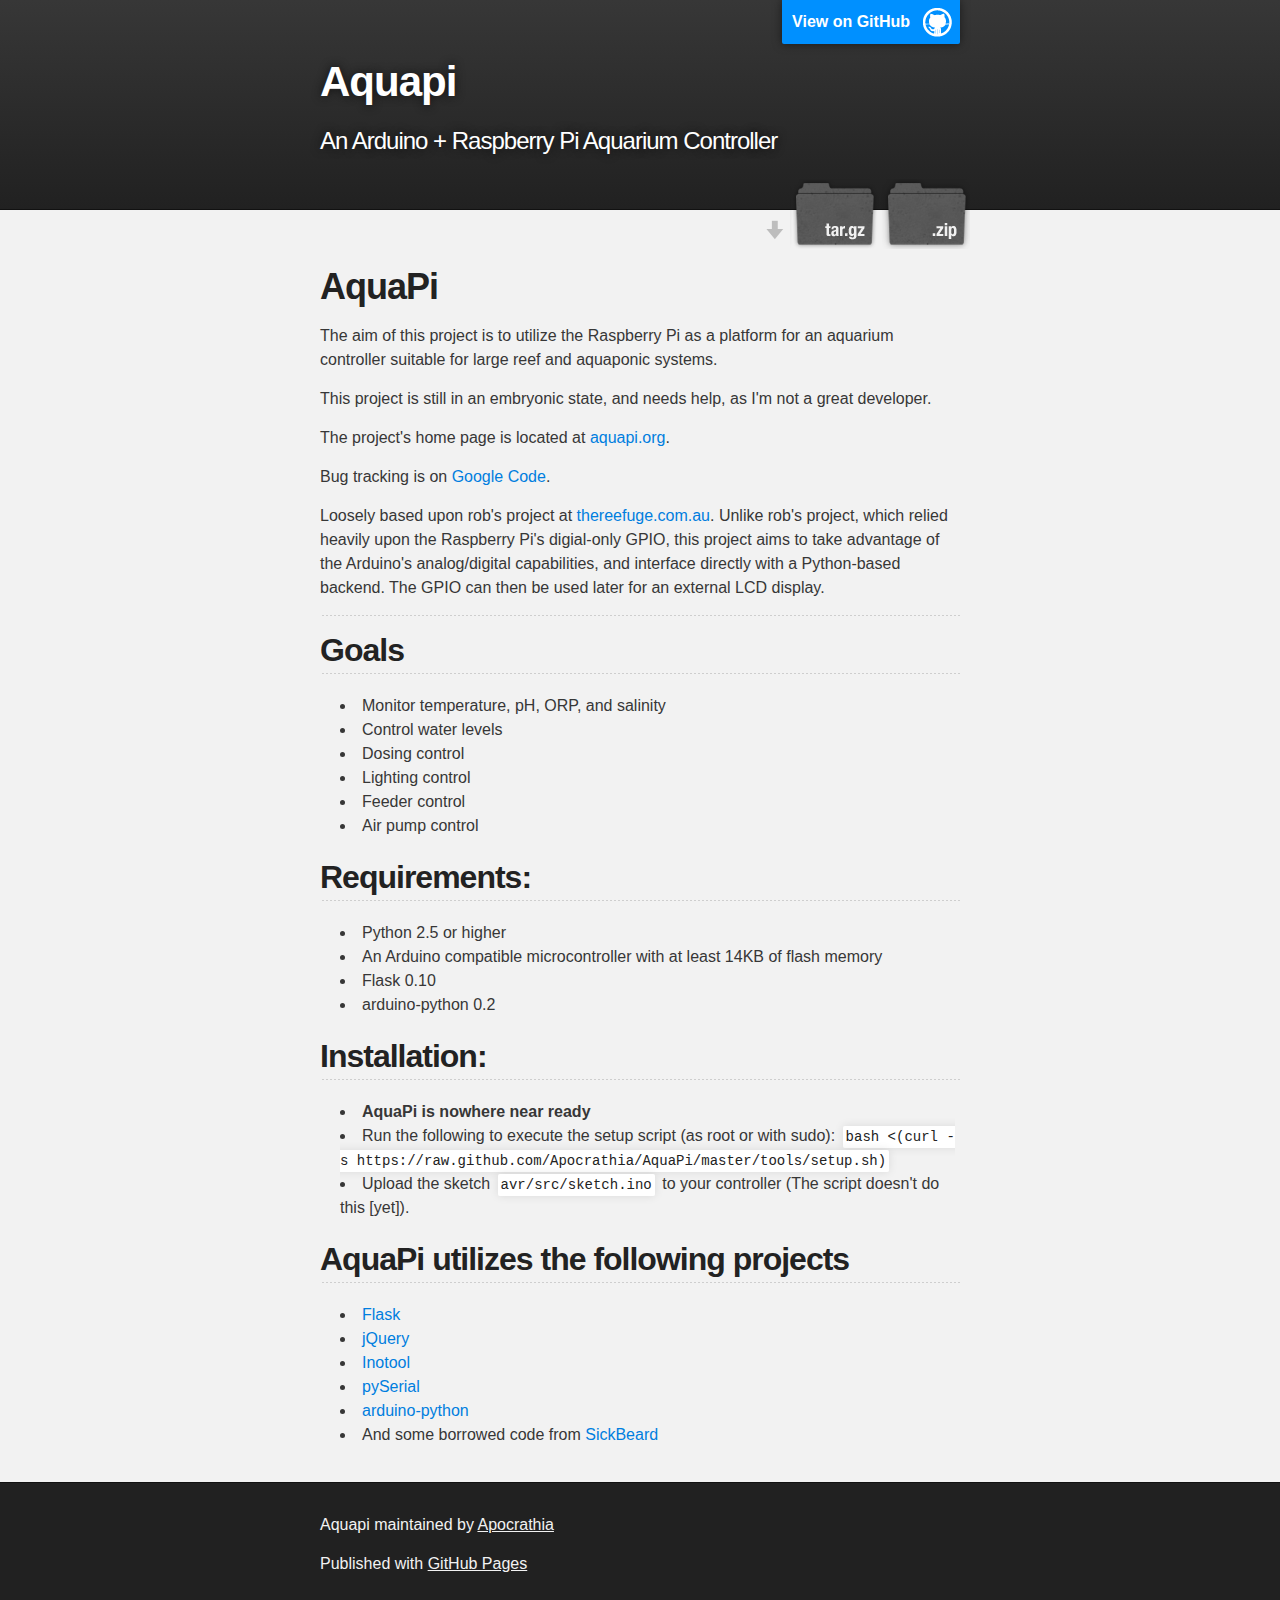
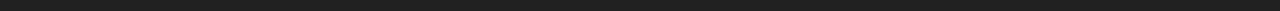
<file: index.html>
<!DOCTYPE html>
<html>

  <head>
    <meta charset='utf-8' />
    <meta http-equiv="X-UA-Compatible" content="chrome=1" />
    <meta name="description" content="Aquapi : An Arduino + Raspberry Pi Aquarium Controller" />

    <link rel="stylesheet" type="text/css" media="screen" href="stylesheets/stylesheet.css">

    <title>Aquapi</title>
  </head>

  <body>

    <!-- HEADER -->
    <div id="header_wrap" class="outer">
        <header class="inner">
          <a id="forkme_banner" href="https://github.com/Apocrathia/AquaPi">View on GitHub</a>

          <h1 id="project_title">Aquapi</h1>
          <h2 id="project_tagline">An Arduino + Raspberry Pi Aquarium Controller</h2>

            <section id="downloads">
              <a class="zip_download_link" href="https://github.com/Apocrathia/AquaPi/zipball/master">Download this project as a .zip file</a>
              <a class="tar_download_link" href="https://github.com/Apocrathia/AquaPi/tarball/master">Download this project as a tar.gz file</a>
            </section>
        </header>
    </div>

    <!-- MAIN CONTENT -->
    <div id="main_content_wrap" class="outer">
      <section id="main_content" class="inner">
        <h1>
<a name="aquapi" class="anchor" href="#aquapi"><span class="octicon octicon-link"></span></a>AquaPi</h1>

<h1></h1>

<p>The aim of this project is to utilize the Raspberry Pi as a platform for an aquarium controller suitable for large reef and aquaponic systems.</p>

<p>This project is still in an embryonic state, and needs help, as I'm not a great developer.</p>

<p>The project's home page is located at <a href="http://aquapi.org">aquapi.org</a>.</p>

<p>Bug tracking is on <a href="http://code.google.com/p/aquapi/issues/list">Google Code</a>.</p>

<p>Loosely based upon rob's project at <a href="http://www.thereefuge.com.au/threads/raspberry-pi-tank-monitor-project.3475">thereefuge.com.au</a>. Unlike rob's project, which relied heavily upon the Raspberry Pi's digial-only GPIO, this project aims to take advantage of the Arduino's analog/digital capabilities, and interface directly with a Python-based backend. The GPIO can then be used later for an external LCD display.</p>

<hr><h2>
<a name="goals" class="anchor" href="#goals"><span class="octicon octicon-link"></span></a>Goals</h2>

<ul>
<li>Monitor temperature, pH, ORP, and salinity</li>
<li>Control water levels</li>
<li>Dosing control</li>
<li>Lighting control</li>
<li>Feeder control</li>
<li>Air pump control</li>
</ul><h2>
<a name="requirements" class="anchor" href="#requirements"><span class="octicon octicon-link"></span></a>Requirements:</h2>

<ul>
<li>Python 2.5 or higher</li>
<li>An Arduino compatible microcontroller with at least 14KB of flash memory</li>
<li>Flask 0.10</li>
<li>arduino-python 0.2</li>
</ul><h2>
<a name="installation" class="anchor" href="#installation"><span class="octicon octicon-link"></span></a>Installation:</h2>

<ul>
<li><strong>AquaPi is nowhere near ready</strong></li>
<li>Run the following to execute the setup script (as root or with sudo): 
<code>
bash &lt;(curl -s https://raw.github.com/Apocrathia/AquaPi/master/tools/setup.sh)
</code> </li>
<li>Upload the sketch <code>avr/src/sketch.ino</code> to your controller (The script doesn't do this [yet]).</li>
</ul><h2>
<a name="aquapi-utilizes-the-following-projects" class="anchor" href="#aquapi-utilizes-the-following-projects"><span class="octicon octicon-link"></span></a>AquaPi utilizes the following projects</h2>

<ul>
<li><a href="http://flask.pocoo.org/">Flask</a></li>
<li><a href="http://jquery.com">jQuery</a></li>
<li><a href="http://inotool.org">Inotool</a></li>
<li><a href="http://pyserial.sourceforge.net/">pySerial</a></li>
<li><a href="https://github.com/thearn/Python-Arduino-Command-API">arduino-python</a></li>
<li>And some borrowed code from <a href="http://sickbeard.com">SickBeard</a>
</li>
</ul>
      </section>
    </div>

    <!-- FOOTER  -->
    <div id="footer_wrap" class="outer">
      <footer class="inner">
        <p class="copyright">Aquapi maintained by <a href="https://github.com/Apocrathia">Apocrathia</a></p>
        <p>Published with <a href="http://pages.github.com">GitHub Pages</a></p>
      </footer>
    </div>

              <script type="text/javascript">
            var gaJsHost = (("https:" == document.location.protocol) ? "https://ssl." : "http://www.");
            document.write(unescape("%3Cscript src='" + gaJsHost + "google-analytics.com/ga.js' type='text/javascript'%3E%3C/script%3E"));
          </script>
          <script type="text/javascript">
            try {
              var pageTracker = _gat._getTracker("UA-46820405-1");
            pageTracker._trackPageview();
            } catch(err) {}
          </script>


  </body>
</html>
</file>
<file: stylesheets/stylesheet.css>
/*******************************************************************************
Slate Theme for GitHub Pages
by Jason Costello, @jsncostello
*******************************************************************************/

@import url(pygment_trac.css);

/*******************************************************************************
MeyerWeb Reset
*******************************************************************************/

html, body, div, span, applet, object, iframe,
h1, h2, h3, h4, h5, h6, p, blockquote, pre,
a, abbr, acronym, address, big, cite, code,
del, dfn, em, img, ins, kbd, q, s, samp,
small, strike, strong, sub, sup, tt, var,
b, u, i, center,
dl, dt, dd, ol, ul, li,
fieldset, form, label, legend,
table, caption, tbody, tfoot, thead, tr, th, td,
article, aside, canvas, details, embed,
figure, figcaption, footer, header, hgroup,
menu, nav, output, ruby, section, summary,
time, mark, audio, video {
  margin: 0;
  padding: 0;
  border: 0;
  font: inherit;
  vertical-align: baseline;
}

/* HTML5 display-role reset for older browsers */
article, aside, details, figcaption, figure,
footer, header, hgroup, menu, nav, section {
  display: block;
}

ol, ul {
  list-style: none;
}

table {
  border-collapse: collapse;
  border-spacing: 0;
}

/*******************************************************************************
Theme Styles
*******************************************************************************/

body {
  box-sizing: border-box;
  color:#373737;
  background: #212121;
  font-size: 16px;
  font-family: 'Myriad Pro', Calibri, Helvetica, Arial, sans-serif;
  line-height: 1.5;
  -webkit-font-smoothing: antialiased;
}

h1, h2, h3, h4, h5, h6 {
  margin: 10px 0;
  font-weight: 700;
  color:#222222;
  font-family: 'Lucida Grande', 'Calibri', Helvetica, Arial, sans-serif;
  letter-spacing: -1px;
}

h1 {
  font-size: 36px;
  font-weight: 700;
}

h2 {
  padding-bottom: 10px;
  font-size: 32px;
  background: url('../images/bg_hr.png') repeat-x bottom;
}

h3 {
  font-size: 24px;
}

h4 {
  font-size: 21px;
}

h5 {
  font-size: 18px;
}

h6 {
  font-size: 16px;
}

p {
  margin: 10px 0 15px 0;
}

footer p {
  color: #f2f2f2;
}

a {
  text-decoration: none;
  color: #007edf;
  text-shadow: none;

  transition: color 0.5s ease;
  transition: text-shadow 0.5s ease;
  -webkit-transition: color 0.5s ease;
  -webkit-transition: text-shadow 0.5s ease;
  -moz-transition: color 0.5s ease;
  -moz-transition: text-shadow 0.5s ease;
  -o-transition: color 0.5s ease;
  -o-transition: text-shadow 0.5s ease;
  -ms-transition: color 0.5s ease;
  -ms-transition: text-shadow 0.5s ease;
}

a:hover, a:focus {text-decoration: underline;}

footer a {
  color: #F2F2F2;
  text-decoration: underline;
}

em {
  font-style: italic;
}

strong {
  font-weight: bold;
}

img {
  position: relative;
  margin: 0 auto;
  max-width: 739px;
  padding: 5px;
  margin: 10px 0 10px 0;
  border: 1px solid #ebebeb;

  box-shadow: 0 0 5px #ebebeb;
  -webkit-box-shadow: 0 0 5px #ebebeb;
  -moz-box-shadow: 0 0 5px #ebebeb;
  -o-box-shadow: 0 0 5px #ebebeb;
  -ms-box-shadow: 0 0 5px #ebebeb;
}

p img {
  display: inline;
  margin: 0;
  padding: 0;
  vertical-align: middle;
  text-align: center;
  border: none;
}

pre, code {
  width: 100%;
  color: #222;
  background-color: #fff;

  font-family: Monaco, "Bitstream Vera Sans Mono", "Lucida Console", Terminal, monospace;
  font-size: 14px;

  border-radius: 2px;
  -moz-border-radius: 2px;
  -webkit-border-radius: 2px;
}

pre {
  width: 100%;
  padding: 10px;
  box-shadow: 0 0 10px rgba(0,0,0,.1);
  overflow: auto;
}

code {
  padding: 3px;
  margin: 0 3px;
  box-shadow: 0 0 10px rgba(0,0,0,.1);
}

pre code {
  display: block;
  box-shadow: none;
}

blockquote {
  color: #666;
  margin-bottom: 20px;
  padding: 0 0 0 20px;
  border-left: 3px solid #bbb;
}


ul, ol, dl {
  margin-bottom: 15px
}

ul {
  list-style: inside;
  padding-left: 20px;
}

ol {
  list-style: decimal inside;
  padding-left: 20px;
}

dl dt {
  font-weight: bold;
}

dl dd {
  padding-left: 20px;
  font-style: italic;
}

dl p {
  padding-left: 20px;
  font-style: italic;
}

hr {
  height: 1px;
  margin-bottom: 5px;
  border: none;
  background: url('../images/bg_hr.png') repeat-x center;
}

table {
  border: 1px solid #373737;
  margin-bottom: 20px;
  text-align: left;
 }

th {
  font-family: 'Lucida Grande', 'Helvetica Neue', Helvetica, Arial, sans-serif;
  padding: 10px;
  background: #373737;
  color: #fff;
 }

td {
  padding: 10px;
  border: 1px solid #373737;
 }

form {
  background: #f2f2f2;
  padding: 20px;
}

/*******************************************************************************
Full-Width Styles
*******************************************************************************/

.outer {
  width: 100%;
}

.inner {
  position: relative;
  max-width: 640px;
  padding: 20px 10px;
  margin: 0 auto;
}

#forkme_banner {
  display: block;
  position: absolute;
  top:0;
  right: 10px;
  z-index: 10;
  padding: 10px 50px 10px 10px;
  color: #fff;
  background: url('../images/blacktocat.png') #0090ff no-repeat 95% 50%;
  font-weight: 700;
  box-shadow: 0 0 10px rgba(0,0,0,.5);
  border-bottom-left-radius: 2px;
  border-bottom-right-radius: 2px;
}

#header_wrap {
  background: #212121;
  background: -moz-linear-gradient(top, #373737, #212121);
  background: -webkit-linear-gradient(top, #373737, #212121);
  background: -ms-linear-gradient(top, #373737, #212121);
  background: -o-linear-gradient(top, #373737, #212121);
  background: linear-gradient(top, #373737, #212121);
}

#header_wrap .inner {
  padding: 50px 10px 30px 10px;
}

#project_title {
  margin: 0;
  color: #fff;
  font-size: 42px;
  font-weight: 700;
  text-shadow: #111 0px 0px 10px;
}

#project_tagline {
  color: #fff;
  font-size: 24px;
  font-weight: 300;
  background: none;
  text-shadow: #111 0px 0px 10px;
}

#downloads {
  position: absolute;
  width: 210px;
  z-index: 10;
  bottom: -40px;
  right: 0;
  height: 70px;
  background: url('../images/icon_download.png') no-repeat 0% 90%;
}

.zip_download_link {
  display: block;
  float: right;
  width: 90px;
  height:70px;
  text-indent: -5000px;
  overflow: hidden;
  background: url(../images/sprite_download.png) no-repeat bottom left;
}

.tar_download_link {
  display: block;
  float: right;
  width: 90px;
  height:70px;
  text-indent: -5000px;
  overflow: hidden;
  background: url(../images/sprite_download.png) no-repeat bottom right;
  margin-left: 10px;
}

.zip_download_link:hover {
  background: url(../images/sprite_download.png) no-repeat top left;
}

.tar_download_link:hover {
  background: url(../images/sprite_download.png) no-repeat top right;
}

#main_content_wrap {
  background: #f2f2f2;
  border-top: 1px solid #111;
  border-bottom: 1px solid #111;
}

#main_content {
  padding-top: 40px;
}

#footer_wrap {
  background: #212121;
}



/*******************************************************************************
Small Device Styles
*******************************************************************************/

@media screen and (max-width: 480px) {
  body {
    font-size:14px;
  }

  #downloads {
    display: none;
  }

  .inner {
    min-width: 320px;
    max-width: 480px;
  }

  #project_title {
  font-size: 32px;
  }

  h1 {
    font-size: 28px;
  }

  h2 {
    font-size: 24px;
  }

  h3 {
    font-size: 21px;
  }

  h4 {
    font-size: 18px;
  }

  h5 {
    font-size: 14px;
  }

  h6 {
    font-size: 12px;
  }

  code, pre {
    min-width: 320px;
    max-width: 480px;
    font-size: 11px;
  }

}
</file>
